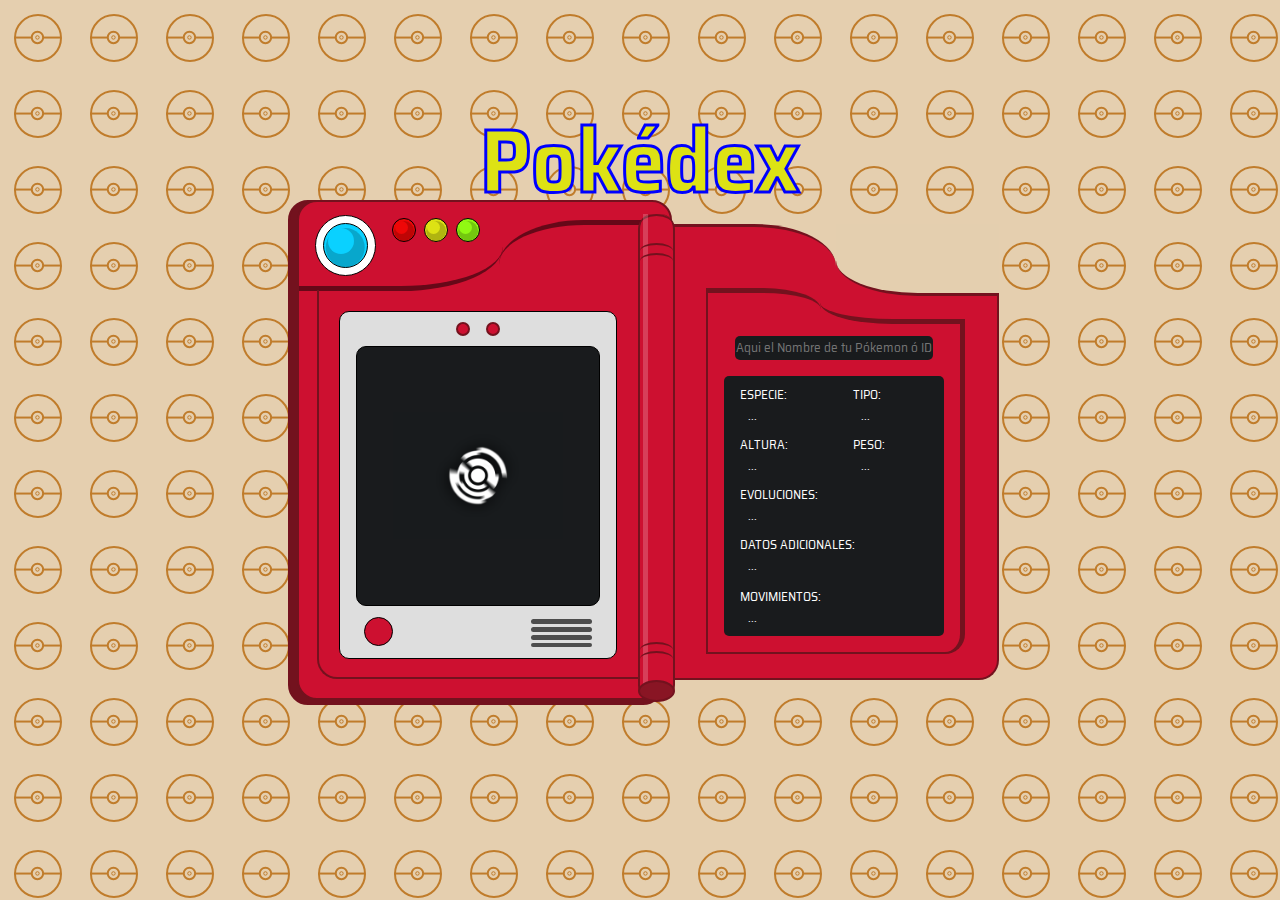
<file: 04.-JS/Pokedex-main/Pokedex-main/index.html>
<!DOCTYPE html>
<html lang="en" >
<head>
  <meta charset="UTF-8">
  <title>Pokédex V2.0</title>
  <link rel='stylesheet' href='./css/jquery-ui.css'>
  <link rel="stylesheet" href="./css/pokedex.css">
  <script src='./js/jquery.min.js'></script>
  <script src='./js/jquery-ui.js'></script>
  <script src='./js/axios.min.js'></script>
  <script src='./js/responsivevoice.js'></script>
  <script  src="./js/pokedex.js"></script>

</head>
<body>
  
  <div class="tituloPoke">
    <h1>Pokédex</h1>
  </div>
<div class="container">
    <div class="left-screen">
      <div class="left-screen__top">
        <div class="light-container">
          <div class="light light--blue">
          </div>
        </div>
        <div class="light light--red"></div>
        <div class="light light--yellow"></div>
        <div class="light light--green"></div>
      </div>
      <div class="left-screen__bottom">
        <div class="main-screen">
          <div class="main-screen__top-lights">
          </div>
          <div id="display" class="main-screen__display">
            <div class="pokemon-image"></div>
            <div class="search-message">Buscando...</div>
            <div class="not-found-message">Pokémon <br>No Encontrado</div>
          </div>
          <div class="main-screen__speaker-light"></div>
          <div class="main-screen__speaker">
            <div></div>
            <div></div>
            <div></div>
            <div></div>
          </div>
        </div>
      </div>
      <div class="left-screen__joint">
        <div class="joint"></div>
        <div class="joint"></div>
        <div class="joint"></div>
        <div class="joint"></div>
        <div class="joint__reflextion"></div>
      </div>
    </div>
    <div class="right-screen">
      <div class="right-screen__top">
        <div></div>
      </div>
      <div class="right-screen__bottom">
        <div class="info-container">
          <input id="search" type="text" class="info-input" placeholder="Aqui el Nombre de tu Pókemon ó ID">
          <section class="info-screen">
            <div id="species" class="info">
              <div class="label">Especie:</div>
              <div class="desc">...</div>
            </div>
            <div id="type" class="info">
              <div class="label">Tipo:</div>
              <div class="desc">...</div>
            </div>
            <div id="height" class="info">
              <div class="label">Altura:</div>
              <div class="desc">...</div>
            </div>
            <div id="weight" class="info">
              <div class="label">Peso:</div>
              <div class="desc">...</div>
            </div>
            <div id="evolution" class="info">
              <div class="label">Evoluciones:</div>
              <div class="desc">...</div>
            </div>
            <div id="bio" class="info">
              <div class="label">Datos Adicionales:</div>
              <div class="desc">...</div>
            </div>
            <div id="movements" class="info">
              <div class="label">Movimientos:</div>
              <div class="desc">...</div>
            </div>
          </section>
        </div>
      </div>
    </div>
  </div>
</body>
</html>
</file>
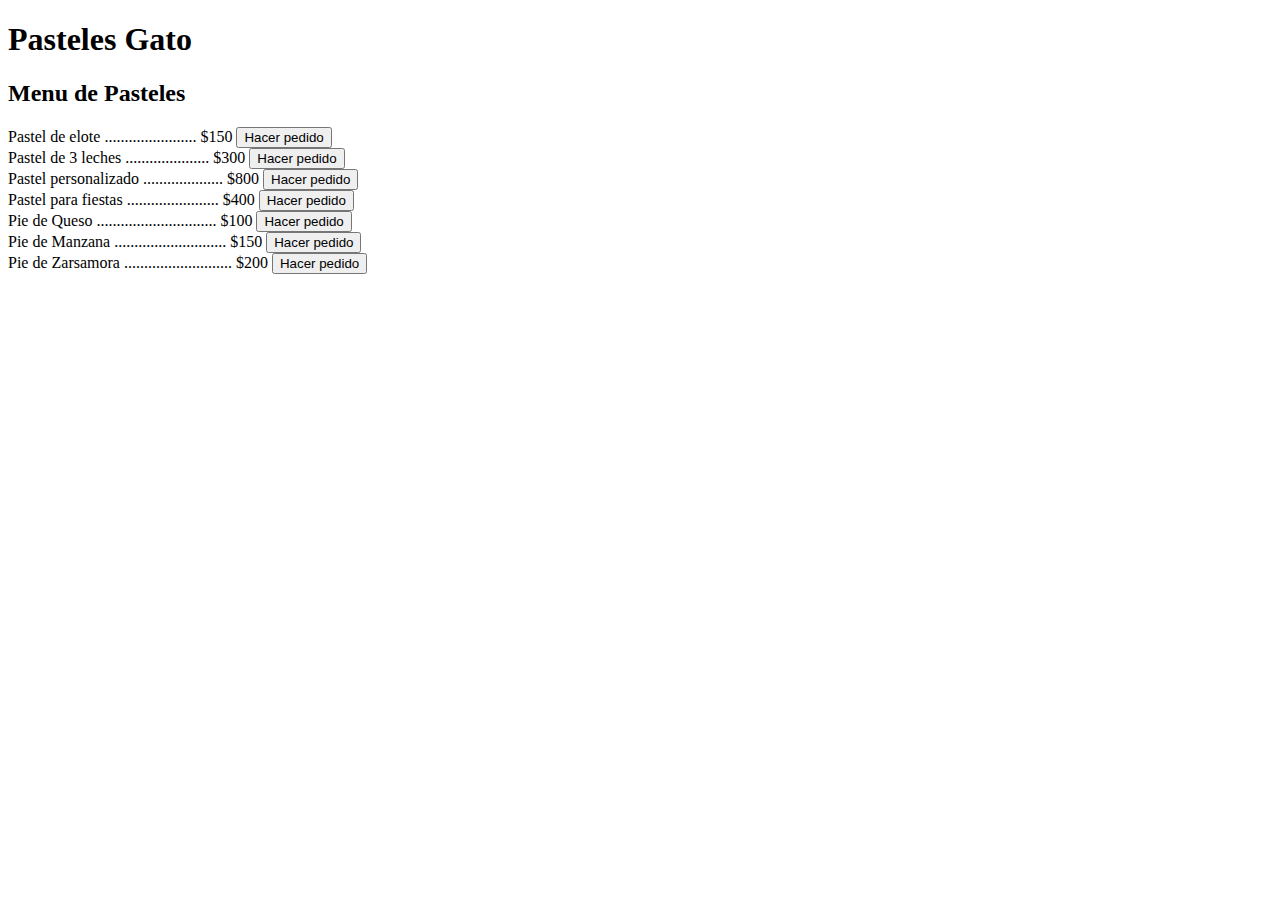
<file: 02.-HTML/HTML/menuPasteleria.html>
<!DOCTYPE html>
<html lang="es">
<head>
    <meta charset="UTF-8">
    <meta http-equiv="X-UA-Compatible" content="IE=edge">
    <meta name="viewport" content="width=device-width, initial-scale=1.0">
    <title>Menú</title>
    <link rel="stylesheet" href="../css/menu.css">
</head>
<body>
    <h1>Pasteles Gato</h1>

    <h2>Menu de Pasteles</h2>

    <dt>Pastel de elote ....................... $150    <button  onclick="location.href='./pedidos.html'">Hacer pedido</button></dt>
    <dt>Pastel de 3 leches ..................... $300 <button onclick="location.href='./pedidos.html'"  >Hacer pedido</button></dt>
    <dt>Pastel personalizado .................... $800 <button onclick="location.href='./pedidos.html'" >Hacer pedido</button></dt>
    <dt>Pastel para fiestas ....................... $400 <button onclick="location.href='./pedidos.html'" >Hacer pedido</button></dt>
    <dt>Pie de Queso .............................. $100 <button onclick="location.href='./pedidos.html'" >Hacer pedido</button></dt>
    <dt>Pie de Manzana ............................ $150 <button onclick="location.href='./pedidos.html'" >Hacer pedido</button></dt>
    <dt>Pie de Zarsamora ........................... $200 <button onclick="location.href='./pedidos.html'" >Hacer pedido</button></dt>


    
</body>
</html>
</file>
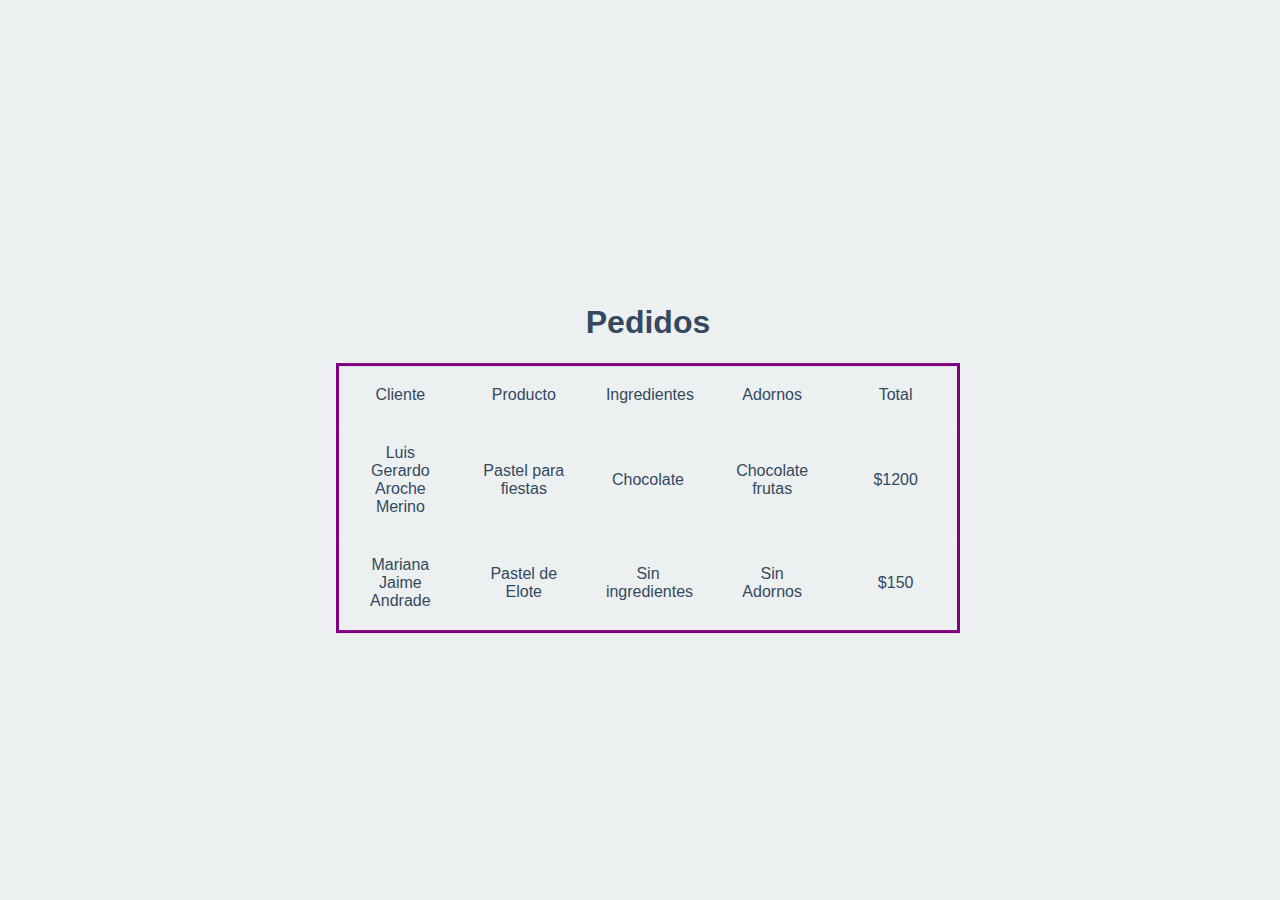
<file: 02.-HTML/HTML/pastelero.html>
<!DOCTYPE html>
<html lang="en">
<head>
    <meta charset="UTF-8">
    <meta http-equiv="X-UA-Compatible" content="IE=edge">
    <meta name="viewport" content="width=device-width, initial-scale=1.0">
    <link rel="stylesheet" href="../css/pastelero.css">
    <title>Pastelero</title>
</head>
<body>

    <h1>Pedidos</h1>

    <table>
        <thead>
            <td>Cliente</td>
            <td>Producto</td>
            <td>Ingredientes</td>
            <td>Adornos</td>
            <td>Total</td>
        </thead>
        <tbody>
            <td>Luis Gerardo Aroche Merino</td>
            <td>Pastel para fiestas</td>
            <td>Chocolate</td>
            <td>Chocolate frutas</td>
            <td>$1200</td>
            
        </tbody>
        <tbody>
            <td>Mariana Jaime Andrade</td>
            <td>Pastel de Elote</td>
            <td>Sin ingredientes</td>
            <td>Sin Adornos</td>
            <td>$150</td>
            
        </tbody>
    </table>
    
</body>
</html>
</file>
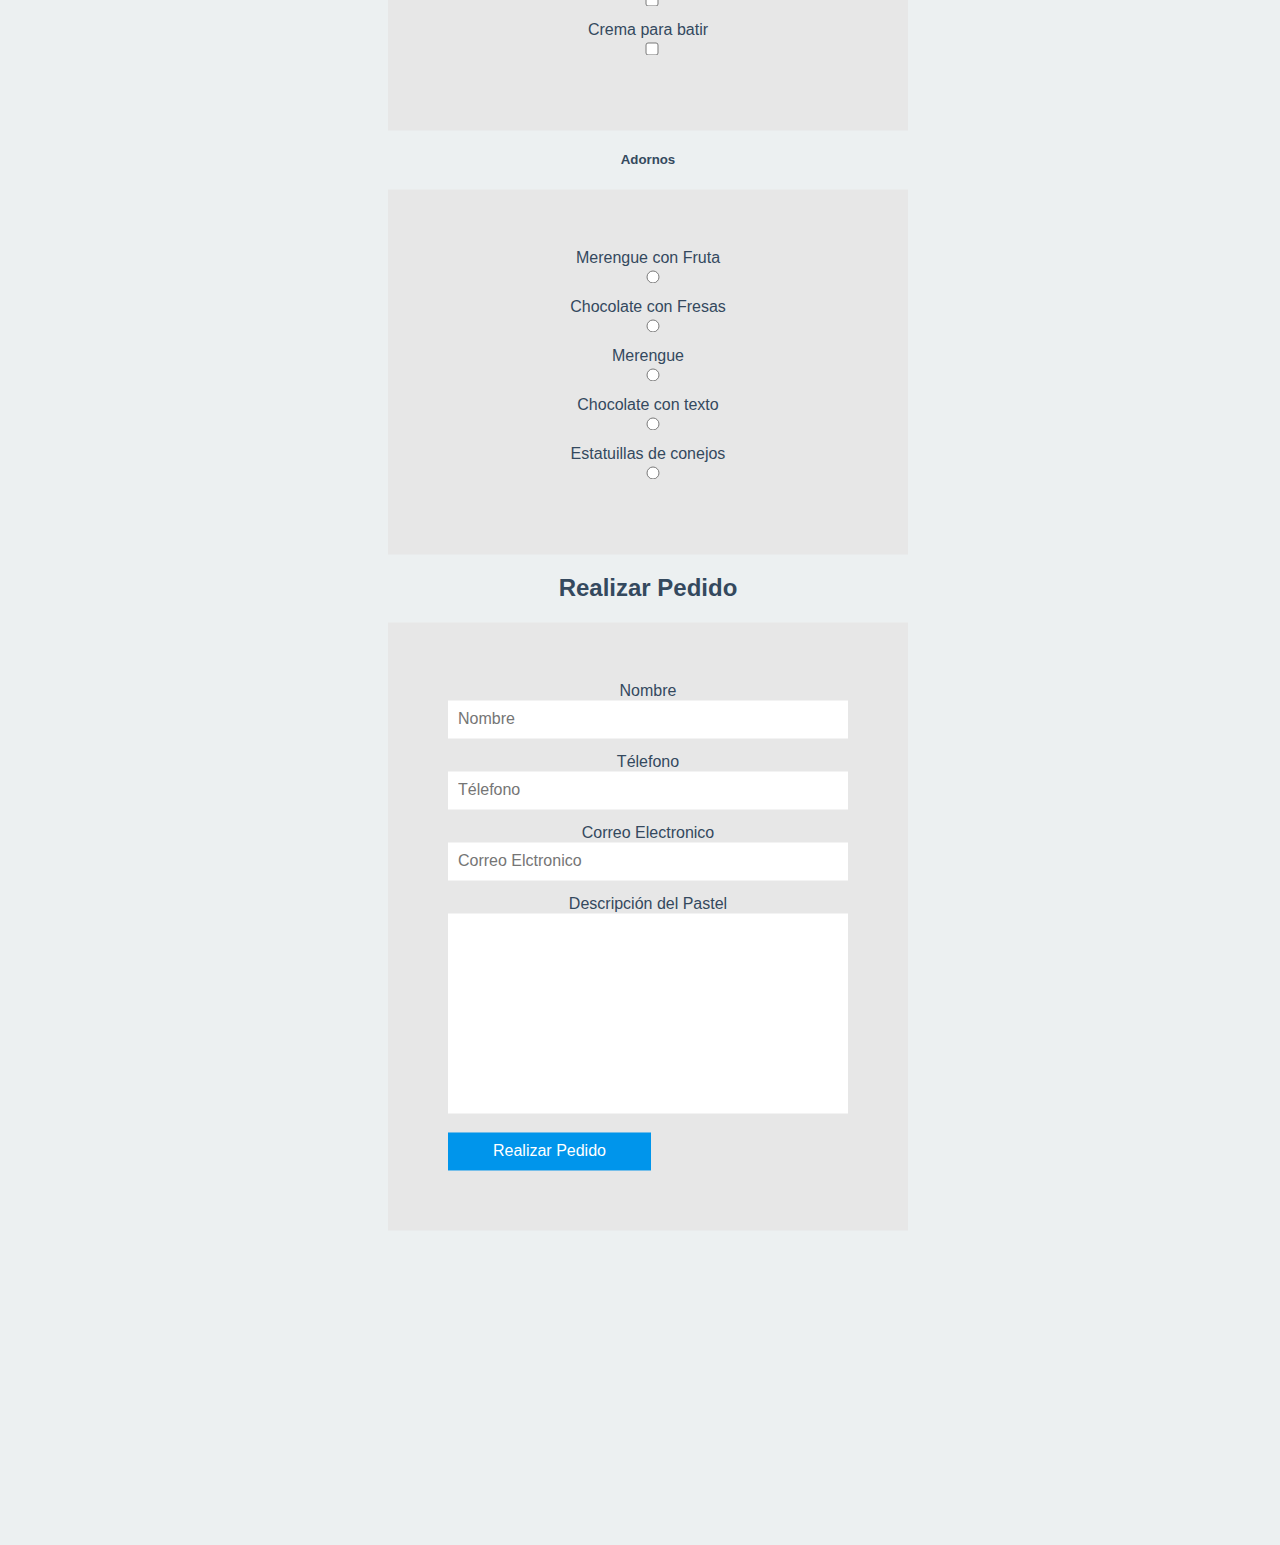
<file: 02.-HTML/HTML/pedidos.html>
<!DOCTYPE html>
<html lang="en">
<head>
    <meta charset="UTF-8">
    <meta http-equiv="X-UA-Compatible" content="IE=edge">
    <meta name="viewport" content="width=p, initial-scale=1.0">
    <link rel="stylesheet" href="../css/pedidos.css">
    <title>Pedidos</title>
</head>
<body>
   <section>
    <h1>Ingredientes</h1>
      <form action="">
          <label for="">Frutas</label>
          <input type="checkbox" name="" id="">
          <label for="">Chocolate</label>
          <input type="checkbox" name="" id="">
          <label for="">Mermelada</label>
          <input type="checkbox" name="" id="">
          <label for="">Nueces</label>
          <input type="checkbox" name="" id="">
          <label for="">Crema para batir</label>
          <input type="checkbox" name="" id="">
      </form>
   </section>

   <section>
       <h5>Adornos</h5>
       <form action="">
           <label for="">Merengue con Fruta</label>
        <input type="radio" name="" id="">
        <label for="">Chocolate con Fresas</label>
        <input type="radio" name="" id="">
        <label for="">Merengue</label>
        <input type="radio" name="" id="">
        <label for="">Chocolate con texto</label>
        <input type="radio" name="" id="">
        <label for="">Estatuillas de conejos</label>
        <input type="radio" name="" id="">
       </form>
   </section>



   <section>
       <h2>Realizar Pedido</h2>

       <form action="">
           <label for="">Nombre</label>
           <input type="text" placeholder="Nombre">

           <label for="">Télefono</label>
           <input type="text" placeholder="Télefono">

           <label for="">Correo Electronico</label>
           <input type="email" placeholder="Correo Elctronico">

           <label for="">Descripción del Pastel</label>
           <textarea name="descripcion" id="" cols="30" rows="10"></textarea>

           <button>Realizar Pedido</button>
       </form>
   </section>
    
    
</body>
</html>
</file>
<file: 04.-JS/Pokedex-main/Pokedex-main/css/pokedex.css>
@import url("https://fonts.googleapis.com/css2?family=Saira+Semi+Condensed:wght@300;400;500;600&display=swap");
.flex-center, .container .right-screen__bottom .info-container, .container .left-screen__bottom .main-screen__display .not-found-message,
.container .left-screen__bottom .main-screen__display .search-message, .container .left-screen__bottom .main-screen__top-lights, .container .left-screen__bottom, .container .left-screen__top .light-container, body {
  display: flex;
  align-items: center;
  justify-content: center;
}

* {
  margin: 0;
  padding: 0;
  box-sizing: border-box;
  font-family: "Saira Semi Condensed", sans-serif;
}

body {
  min-height: 100vh;
  min-width: 100vw;
  /*background-color: #f9b0bc;*/
  background-image: url("data:image/svg+xml,%3Csvg width='76' height='76' viewBox='0 0 76 76' fill='none' xmlns='http://www.w3.org/2000/svg'%3E%3Crect width='76' height='76' fill='%23E5CFAF'/%3E%3Ccircle cx='38' cy='38' r='23' stroke='%23C07C2B' stroke-width='2'/%3E%3Cline x1='14' y1='37.558' x2='31.8605' y2='37.558' stroke='%23C07C2B' stroke-width='2'/%3E%3Cline x1='43.0233' y1='37.558' x2='60.8837' y2='37.558' stroke='%23C07C2B' stroke-width='2'/%3E%3Ccircle cx='37.4419' cy='37.4418' r='5.69767' stroke='%23C07C2B' stroke-width='2'/%3E%3Ccircle cx='37.4418' cy='37.4418' r='1.73256' stroke='%23C07C2B'/%3E%3C/svg%3E");
  background-color: #E5CFAF;
}

.container {
  min-width: 750px;
  min-height: 500px;
  margin-left: 4rem;
  display: grid;
  grid-template-columns: 1fr 1fr;
}
.container .left-screen {
  position: relative;
  background-color: #cd1030;
  border: 2px solid #73121E;
  border-radius: 20px;
}
.container .left-screen::before {
  content: "";
  position: absolute;
}
.container .left-screen::before {
  width: 100%;
  height: 101%;
  top: -2px;
  left: -3%;
  z-index: -1;
  background-color: #73121E;
  border: 2px solid #73121E;
  border-radius: 20px;
}
.container .left-screen__top {
  width: 100%;
  height: 18%;
  position: relative;
  display: flex;
}
.container .left-screen__top::before {
  content: "";
  position: absolute;
}
.container .left-screen__top::after {
  content: "";
  position: absolute;
}
.container .left-screen__top::before, .container .left-screen__top::after {
  height: calc(100% - 5px);
  border-radius: 50% 0 50% 0;
}
.container .left-screen__top::before {
  width: 55%;
  border-bottom: 5px solid rgba(0, 0, 0, 0.5);
}
.container .left-screen__top::after {
  top: 20%;
  right: 0;
  width: 46%;
  border-top: 5px solid rgba(0, 0, 0, 0.5);
}
.container .left-screen__top .light {
  position: relative;
  height: 1.5rem;
  width: 1.5rem;
  margin-top: 1rem;
  margin-right: 0.5rem;
  border: 1px solid black;
  border-radius: 100%;
}
.container .left-screen__top .light::before {
  content: "";
  position: absolute;
}
.container .left-screen__top .light::after {
  content: "";
  position: absolute;
}
.container .left-screen__top .light--red {
  background-color: #ee0707;
}
.container .left-screen__top .light--red::after {
  background-color: #ee0707;
}
.container .left-screen__top .light--yellow {
  background-color: #dde214;
}
.container .left-screen__top .light--yellow::after {
  background-color: #dde214;
}
.container .left-screen__top .light--green {
  background-color: #91f913;
}
.container .left-screen__top .light--green::after {
  background-color: #91f913;
}
.container .left-screen__top .light--blue {
  background-color: #0ad1ff;
}
.container .left-screen__top .light--blue::after {
  background-color: #0ad1ff;
}
.container .left-screen__top .light::before {
  width: 90%;
  height: 90%;
  bottom: 0;
  left: 50%;
  transform: translateX(-50%);
  border-radius: 100%;
  background-color: rgba(0, 0, 0, 0.2);
}
.container .left-screen__top .light::after {
  width: 60%;
  height: 60%;
  left: 10%;
  top: 10%;
  border-radius: 100%;
}
.container .left-screen__top .light-container {
  position: relative;
  width: 3.8rem;
  height: 3.8rem;
  margin: 0.8rem 1rem 0 1rem;
  background-color: white;
  border: 1px solid black;
  border-radius: 100%;
}
.container .left-screen__top .light-container .light {
  width: 2.8rem;
  height: 2.8rem;
  margin: 0;
}
.container .left-screen__bottom {
  position: relative;
  height: 78%;
}
.container .left-screen__bottom::after {
  content: "";
  position: absolute;
}
.container .left-screen__bottom::after {
  width: 90%;
  height: 100%;
  border-left: 2px solid #73121E;
  border-bottom: 2px solid #73121E;
  border-bottom-left-radius: 20px;
}
.container .left-screen__bottom .main-screen {
  position: relative;
  width: 75%;
  height: 90%;
  background-color: #DEDEDE;
  border: 1px solid black;
  border-radius: 10px;
  padding: 0 1rem;
  margin-right: 0.8rem;
  display: grid;
  grid-template-columns: 1fr 1fr;
  grid-template-rows: 0.1fr 0.75fr 0.15fr;
  align-items: center;
  justify-content: center;
}
.container .left-screen__bottom .main-screen__top-lights {
  position: relative;
  width: 100%;
  height: 100%;
  grid-column: 1/span 2;
}
.container .left-screen__bottom .main-screen__top-lights::before, .container .left-screen__bottom .main-screen__top-lights::after {
  content: "";
  width: 10px;
  height: 10px;
  background-color: #cd1030;
  border: 2px solid #73121E;
  border-radius: 100%;
}
.container .left-screen__bottom .main-screen__top-lights::before {
  margin-right: 1rem;
}
.container .left-screen__bottom .main-screen__display {
  grid-column: 1/span 2;
  width: 100%;
  height: 100%;
  background-color: #191b1d;
  border: 1px solid black;
  border-radius: 10px;
}
.container .left-screen__bottom .main-screen__display .pokemon-image {
  width: 100%;
  height: 100%;
  background-size: 70% auto;
  background-repeat: no-repeat;
  background-position: center;
  background-image: url(../img/loading.gif);
  /*background-color: #ffffff;*/
}
.container .left-screen__bottom .main-screen__display .not-found-message,
.container .left-screen__bottom .main-screen__display .search-message {
  height: 100%;
  font-size: 1.8rem;
  display: none;
}
.container .left-screen__bottom .main-screen__display .search-message {
  animation: blinking 0.6s ease-in-out infinite alternate;
}
@keyframes blinking {
  from {
    color: white;
  }
  to {
    color: black;
  }
}
.container .left-screen__bottom .main-screen__display.is-searching .pokemon-image {
  display: none;
}
.container .left-screen__bottom .main-screen__display.is-searching .search-message {
  display: flex;
}
.container .left-screen__bottom .main-screen__display.is-not-found .pokemon-image {
  display: none;
}
.container .left-screen__bottom .main-screen__display.is-not-found .not-found-message {
  display: flex;
}
.container .left-screen__bottom .main-screen__speaker-light {
  grid-column: 1/span 1;
  width: 1.8rem;
  height: 1.8rem;
  background-color: #cd1030;
  margin-left: 0.5rem;
  border: 1px solid black;
  border-radius: 100%;
}
.container .left-screen__bottom .main-screen__speaker {
  margin-left: auto;
  margin-right: 0.5rem;
}
.container .left-screen__bottom .main-screen__speaker > * {
  width: 3.8rem;
  height: 0.3rem;
  margin-top: 3px;
  border-radius: 10px;
  background-color: #4d4d4d;
}
.container .left-screen__joint {
  position: absolute;
  width: 10%;
  height: 98%;
  bottom: -2px;
  right: -5px;
  background-color: #cd1030;
  z-index: 2;
  border-left: 2px solid #73121E;
  border-right: 2px solid #73121E;
  border-radius: 15px;
}
.container .left-screen__joint::before {
  content: "";
  position: absolute;
}
.container .left-screen__joint::after {
  content: "";
  position: absolute;
}
.container .left-screen__joint::before {
  width: 100%;
  height: 20px;
  border-radius: 50%;
  border-top: 2px solid #73121E;
}
.container .left-screen__joint::after {
  width: 100%;
  height: 18px;
  bottom: -2px;
  right: -2px;
  background-color: #891524;
  border: 2px solid #73121E;
  border-radius: 50%;
}
.container .left-screen__joint .joint {
  position: absolute;
  top: 6%;
  width: 100%;
  height: 1rem;
  border-top: 2px solid #73121E;
  border-radius: 100%;
  z-index: 3;
}
.container .left-screen__joint .joint:nth-of-type(2) {
  top: 8%;
}
.container .left-screen__joint .joint:nth-of-type(3) {
  top: 88%;
}
.container .left-screen__joint .joint:nth-of-type(4) {
  top: 90%;
}
.container .left-screen__joint .joint__reflextion {
  position: absolute;
  width: 15%;
  height: 98%;
  left: 10%;
  background-color: rgba(255, 255, 255, 0.2);
}
.container .right-screen {
  position: relative;
  margin: 1.5rem 3rem 1.2rem 0;
  border-bottom-right-radius: 20px;
}
.container .right-screen__top::before {
  content: "";
  position: absolute;
}
.container .right-screen__top::after {
  content: "";
  position: absolute;
}
.container .right-screen__top::before, .container .right-screen__top::after,
.container .right-screen__top div {
  width: 50%;
  background-color: #cd1030;
}
.container .right-screen__top::before {
  height: 18%;
  border-top: 3px solid #73121E;
  border-top-right-radius: 50%;
}
.container .right-screen__top::after {
  height: 15%;
  right: 0;
  border-bottom: 3px solid #73121E;
  border-bottom-left-radius: 50%;
  background-color: #e4cfaf;
}
.container .right-screen__top div {
  position: absolute;
  height: 50%;
  right: 0;
}
.container .right-screen__bottom {
  position: relative;
  width: 100%;
  height: 84%;
  margin-top: 22%;
  padding: 1.5rem 2rem 1.5rem 2rem;
  background-color: #cd1030;
  border: 2px solid #73121E;
  border-radius: 0;
  border-top: none;
  border-bottom-right-radius: 20px;
}
.container .right-screen__bottom::before {
  content: "";
  position: absolute;
}
.container .right-screen__bottom::after {
  content: "";
  position: absolute;
}
.container .right-screen__bottom::before {
  width: 35%;
  height: 10%;
  top: -2%;
  border-top: 5px solid #73121E;
  border-left: 2px solid #73121E;
  border-top-right-radius: 50%;
}
.container .right-screen__bottom::after {
  width: 45%;
  height: 10%;
  top: -4%;
  right: 0;
  margin-right: 2rem;
  border-bottom: 5px solid #73121E;
  border-bottom-left-radius: 50%;
}
.container .right-screen__bottom .info-container {
  flex-direction: column;
  padding: 1rem;
  border: 2px solid #73121E;
  border-radius: 0;
  border-right: 5px solid #73121E;
  border-top: none;
  border-bottom-right-radius: 20px;
}
.container .right-screen__bottom .info-container .info-input,
.container .right-screen__bottom .info-container .info-screen {
  color: white;
  background-color: #191b1d;
  border-radius: 5px;
}
.container .right-screen__bottom .info-container .info-input {
  width: 90%;
  height: 1.5rem;
  border: none;
  outline: none;
  text-align: center;
}
.container .right-screen__bottom .info-container .info-screen {
  width: 220px;
  height: 260px;
  margin-top: 1rem;
  padding: 0.5rem 1rem;
  font-size: small;
  display: grid;
  grid-template-columns: 1.2fr 0.8fr;
  grid-template-rows: 0.5fr 0.5fr 0.5fr 1fr;
  grid-row-gap: 0.5rem;
  overflow: auto;
}
.container .right-screen__bottom .info-container .info-screen::-webkit-scrollbar {
  width: 0.5em;
}
.container .right-screen__bottom .info-container .info-screen::-webkit-scrollbar-thumb {
  border-radius: 10px;
  background-color: rgba(255, 255, 255, 0.2);
}
.container .right-screen__bottom .info-container .info-screen .label {
  text-transform: uppercase;
}
.container .right-screen__bottom .info-container .info-screen .desc {
  margin-left: 0.5rem;
}
.container .right-screen__bottom .info-container .info-screen #evolution {
  grid-area: 3/1/span 1/span 2;
}
.container .right-screen__bottom .info-container .info-screen #bio {
  grid-area: 4/1/span 1/span 2;
}

.tituloPoke {
  color: #dde214;
  font-size: 45px;
  margin: auto;
  position: absolute;
  text-align: center;
  -webkit-text-stroke-color: blue;
  -moz-text-stroke-color: blue;
  -webkit-text-stroke-width: 3px;
  top:10%;
  left: 15%;
  width: 70%;
  z-index: 4;
}
</file>
<file: 02.-HTML/css/menu.css>
.menu{
    text-align: center;
}
</file>
<file: 02.-HTML/css/pastelero.css>
html {
    position: relative;
    height: 100%;
  }
  
  body {
    position: absolute;
    top: 50%;
    left: 50%;
    
    -webkit-transform: translate(-50%, -50%);
    -moz-transform: translate(-50%, -50%);
    -ms-transform: translate(-50%, -50%);
    -o-transform: translate(-50%, -50%);
    transform: translate(-50%, -50%);
    
    background-color: #ecf0f1;
    color: #34495e;
    font-family: Trebuchet, Arial, sans-serif;
    text-align: center;
  }

  table {
    table-layout: fixed;
    width: 100%;
    border-collapse: collapse;
    border: 3px solid purple;
  }
  
  thead th:nth-child(1) {
    width: 30%;
  }
  
  thead th:nth-child(2) {
    width: 20%;
  }
  
  thead th:nth-child(3) {
    width: 15%;
  }
  
  thead th:nth-child(4) {
    width: 35%;
  }
  
  th, td {
    padding: 20px;
  }
</file>
<file: 02.-HTML/css/pedidos.css>
html {
    position: relative;
    height: 100%;
  }
  
  body {
    position: absolute;
    top: 50%;
    left: 50%;
    
    -webkit-transform: translate(-50%, -50%);
    -moz-transform: translate(-50%, -50%);
    -ms-transform: translate(-50%, -50%);
    -o-transform: translate(-50%, -50%);
    transform: translate(-50%, -50%);
    
    background-color: #ecf0f1;
    color: #34495e;
    font-family: Trebuchet, Arial, sans-serif;
    text-align: center;
  }
  

  @import url(https://fonts.googleapis.com/css?family=Roboto:400);
form{
  padding: 60px;
  max-width: 400px;
  background-color: #E7E7E7;
  margin: 0 auto;
}

form input, form textarea{
  margin-bottom: 15px;
  font-family: "Roboto", sans-serif;
  width: 100%;
  padding: 10px;
  box-sizing: border-box; 
  border: none; 
  color: #525c66; 
  font-size: 1em;
  resize: none; 
}

form button {
	display: block;
	background-color: #0095eb;
	padding: 10px 45px 10px 45px;
	border: 0;
	font-size: 1em; 
	color: 	white;
  font-family: "Roboto", sans-serif;
}


form button hover{
	background-color: #046193;
}
textarea {  resize: none;}
</file>
